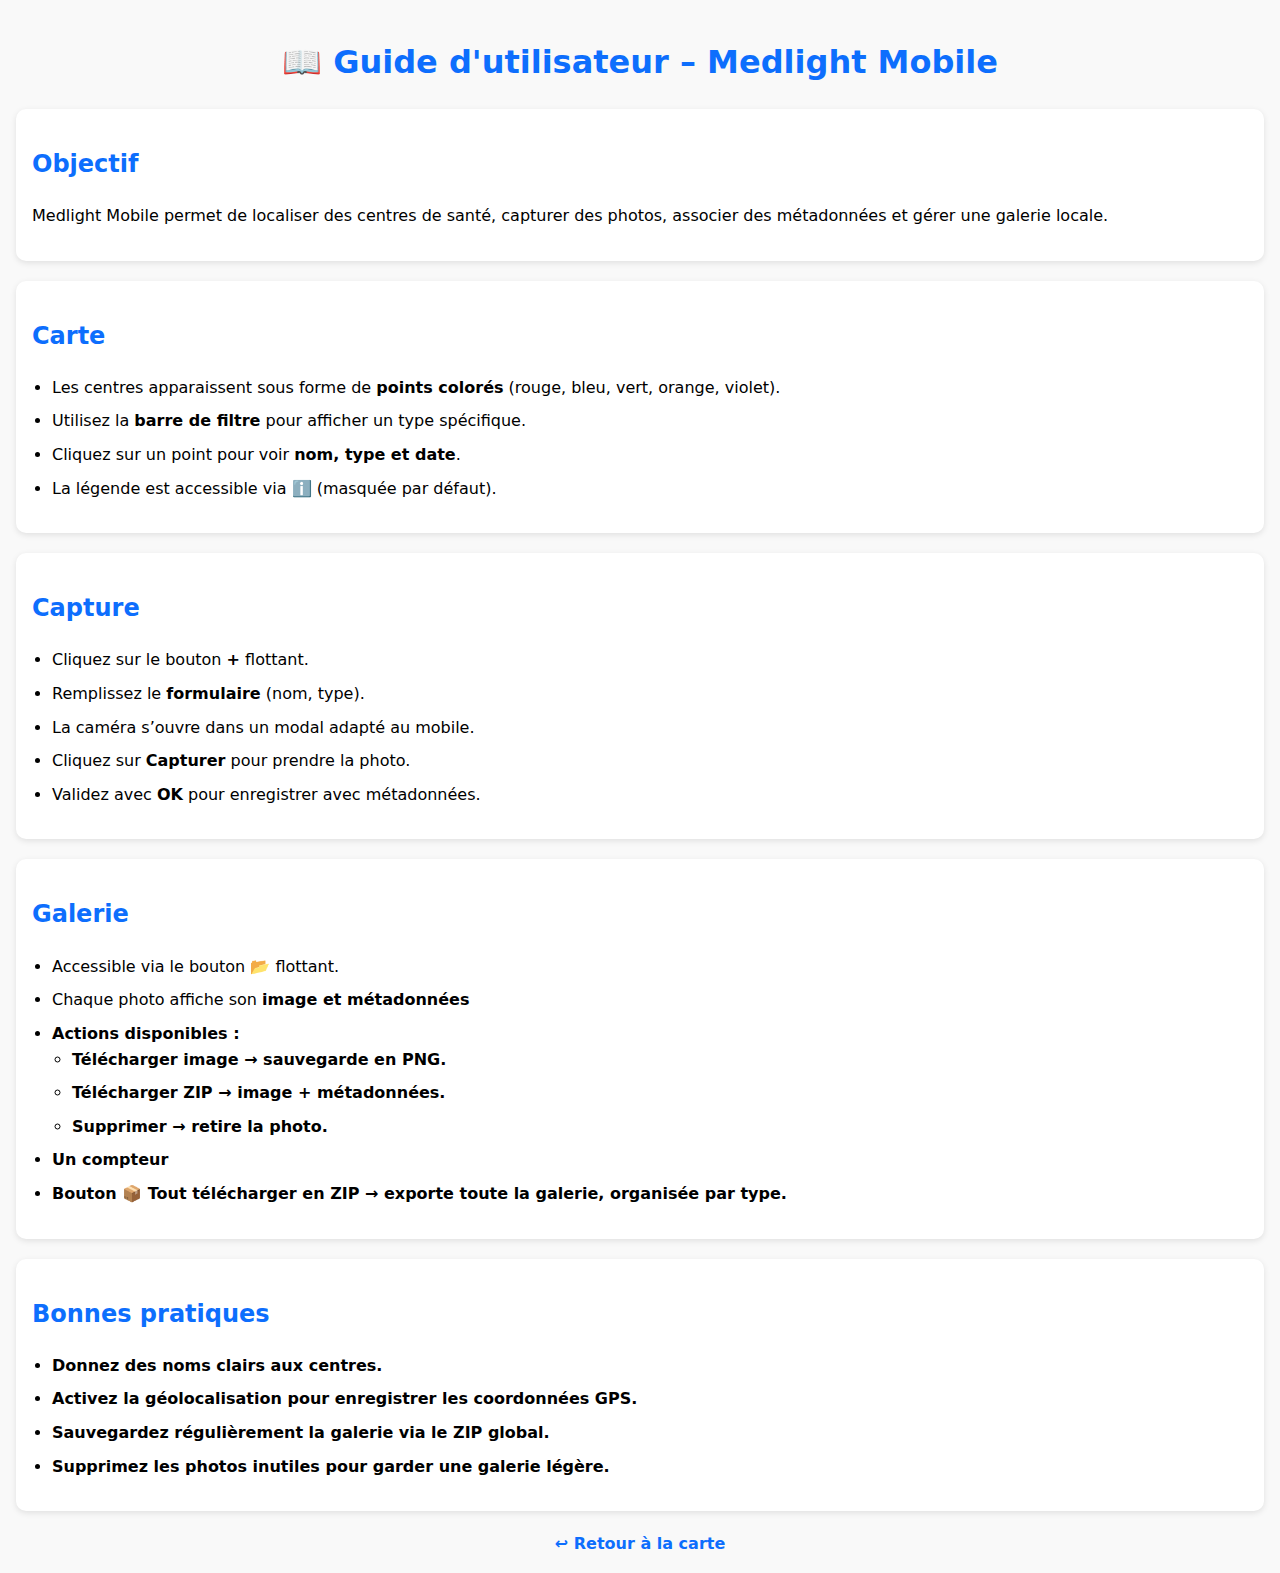
<file: guide.html>
<!DOCTYPE html>
<html lang="fr">
<head>
  <meta charset="UTF-8">
  <title>Guide d'utilisateur – Medlight Mobile</title>
  <meta name="viewport" content="width=device-width, initial-scale=1.0"/>
   <link rel="manifest" href="manifest.json">
  <meta name="theme-color" content="#0d6efd">
  <link rel="icon" href="icon1.png">
  <style>
    body { margin:0; font-family:system-ui, -apple-system, Segoe UI, Roboto, sans-serif; padding:16px; background:#f9f9f9; line-height:1.6; }
    h1 { text-align:center; color:#0d6efd; margin-bottom:20px; }
    h2 { color:#0d6efd; margin-top:20px; }
    .section { background:#fff; border-radius:10px; padding:16px; margin-bottom:20px; box-shadow:0 2px 6px rgba(0,0,0,0.1); }
    ul { padding-left:20px; }
    li { margin-bottom:8px; }
    .back { display:block; text-align:center; margin-top:20px; text-decoration:none; color:#0d6efd; font-weight:bold; }
  </style>
</head>
<body>

<h1>📖 Guide d'utilisateur – Medlight Mobile</h1>

<div class="section">
  <h2> Objectif</h2>
  <p>Medlight Mobile permet de localiser des centres de santé, capturer des photos, associer des métadonnées et gérer une galerie locale.</p>
</div>

<div class="section">
  <h2> Carte</h2>
  <ul>
    <li>Les centres apparaissent sous forme de <b>points colorés</b> (rouge, bleu, vert, orange, violet).</li>
    <li>Utilisez la <b>barre de filtre</b> pour afficher un type spécifique.</li>
    <li>Cliquez sur un point pour voir <b>nom, type et date</b>.</li>
    <li>La légende est accessible via ℹ️ (masquée par défaut).</li>
  </ul>
</div>

<div class="section">
  <h2>Capture</h2>
  <ul>
    <li>Cliquez sur le bouton <b>+</b> flottant.</li>
    <li>Remplissez le <b>formulaire</b> (nom, type).</li>
    <li>La caméra s’ouvre dans un modal adapté au mobile.</li>
    <li>Cliquez sur <b>Capturer</b> pour prendre la photo.</li>
    <li>Validez avec <b>OK</b> pour enregistrer avec métadonnées.</li>
  </ul>
</div>

<div class="section">
  <h2> Galerie</h2>
  <ul>
    <li>Accessible via le bouton 📂 flottant.</li>
    <li>Chaque photo affiche son <b>image et métadonnées</b.</li>
    <li>Actions disponibles :
      <ul>
        <li><b>Télécharger image</b> → sauvegarde en PNG.</li>
        <li><b>Télécharger ZIP</b> → image + métadonnées.</li>
        <li><b>Supprimer</b> → retire la photo.</li>
      </ul>
    </li>
    <li>Un <b>compteur</b indique le nombre de photos visibles.</li>
    <li>Bouton <b>📦 Tout télécharger en ZIP</b> → exporte toute la galerie, organisée par type.</li>
  </ul>
</div>

<div class="section">
  <h2> Bonnes pratiques</h2>
  <ul>
    <li>Donnez des noms clairs aux centres.</li>
    <li>Activez la géolocalisation pour enregistrer les coordonnées GPS.</li>
    <li>Sauvegardez régulièrement la galerie via le ZIP global.</li>
    <li>Supprimez les photos inutiles pour garder une galerie légère.</li>
  </ul>
</div>

<a href="index.html" class="back">↩ Retour à la carte</a>

<script>
  // Service Worker registration for offline support
  if ("serviceWorker" in navigator) {
    window.addEventListener("load", () => {
      navigator.serviceWorker.register("./sw.js").catch(() => {});
    });
  }
</body>
</html>
</file>
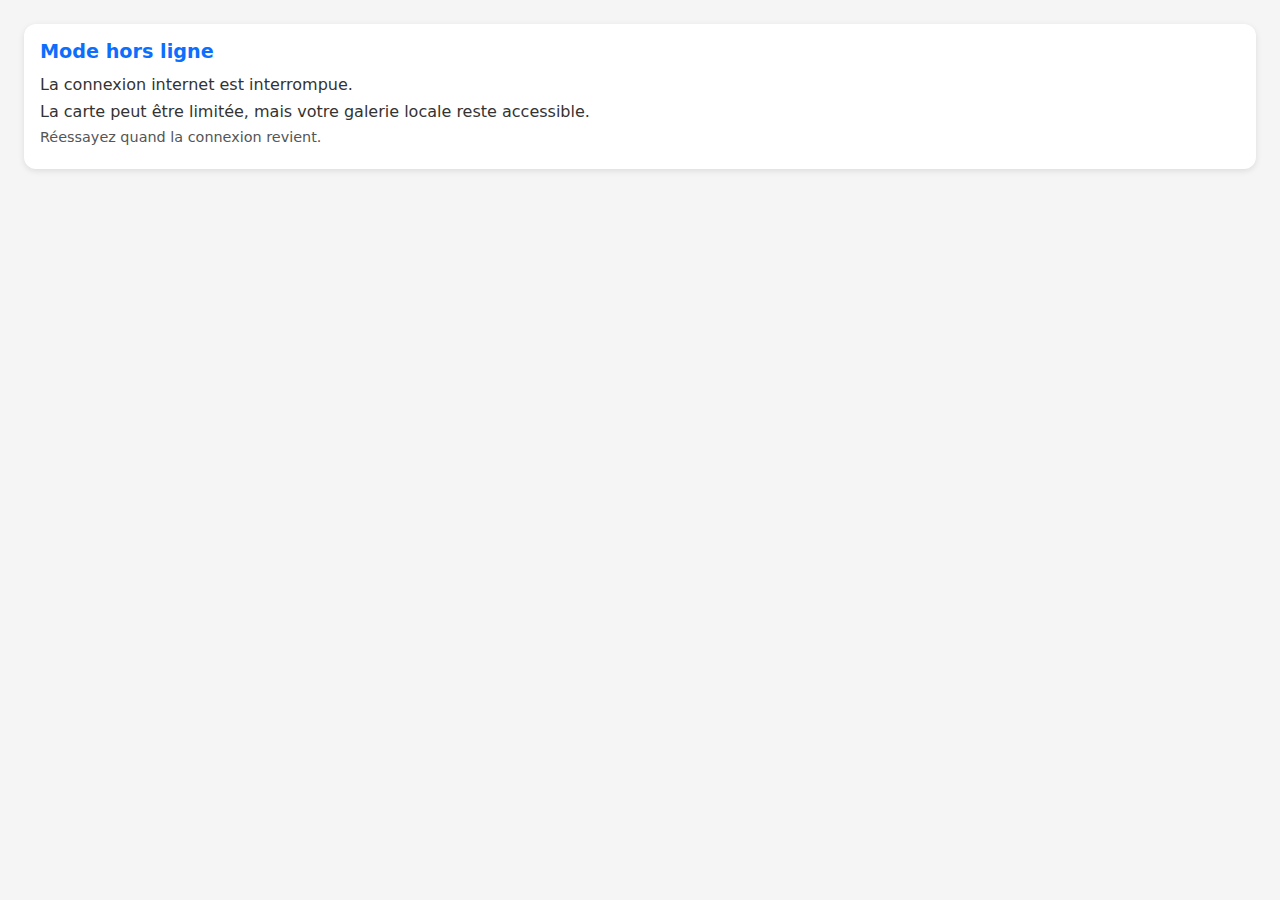
<file: offline.html>
<!DOCTYPE html>
<html lang="fr">
<head>
  <meta charset="UTF-8" />
  <meta name="viewport" content="width=device-width, initial-scale=1.0"/>
  <title>Hors ligne</title>
  <style>
    body { font-family: system-ui, -apple-system, Segoe UI, Roboto, sans-serif; margin:0; padding:24px; background:#f5f5f5; }
    .card { background:#fff; border-radius:12px; padding:16px; box-shadow:0 2px 6px rgba(0,0,0,.1); }
    h1 { color:#0d6efd; font-size:1.2rem; margin:0 0 12px; }
    p { color:#333; margin:0 0 8px; }
    .tip { font-size:.9rem; color:#555; }
  </style>
</head>
<body>
  <div class="card">
    <h1>Mode hors ligne</h1>
    <p>La connexion internet est interrompue.</p>
    <p>La carte peut être limitée, mais votre galerie locale reste accessible.</p>
    <p class="tip">Réessayez quand la connexion revient.</p>
  </div>

  <script>
    if ("serviceWorker" in navigator) {
  window.addEventListener("load", () => {
    navigator.serviceWorker.register("./sw.js").catch(() => {});
  });
}
  </script>
</body>
</html>
</file>
